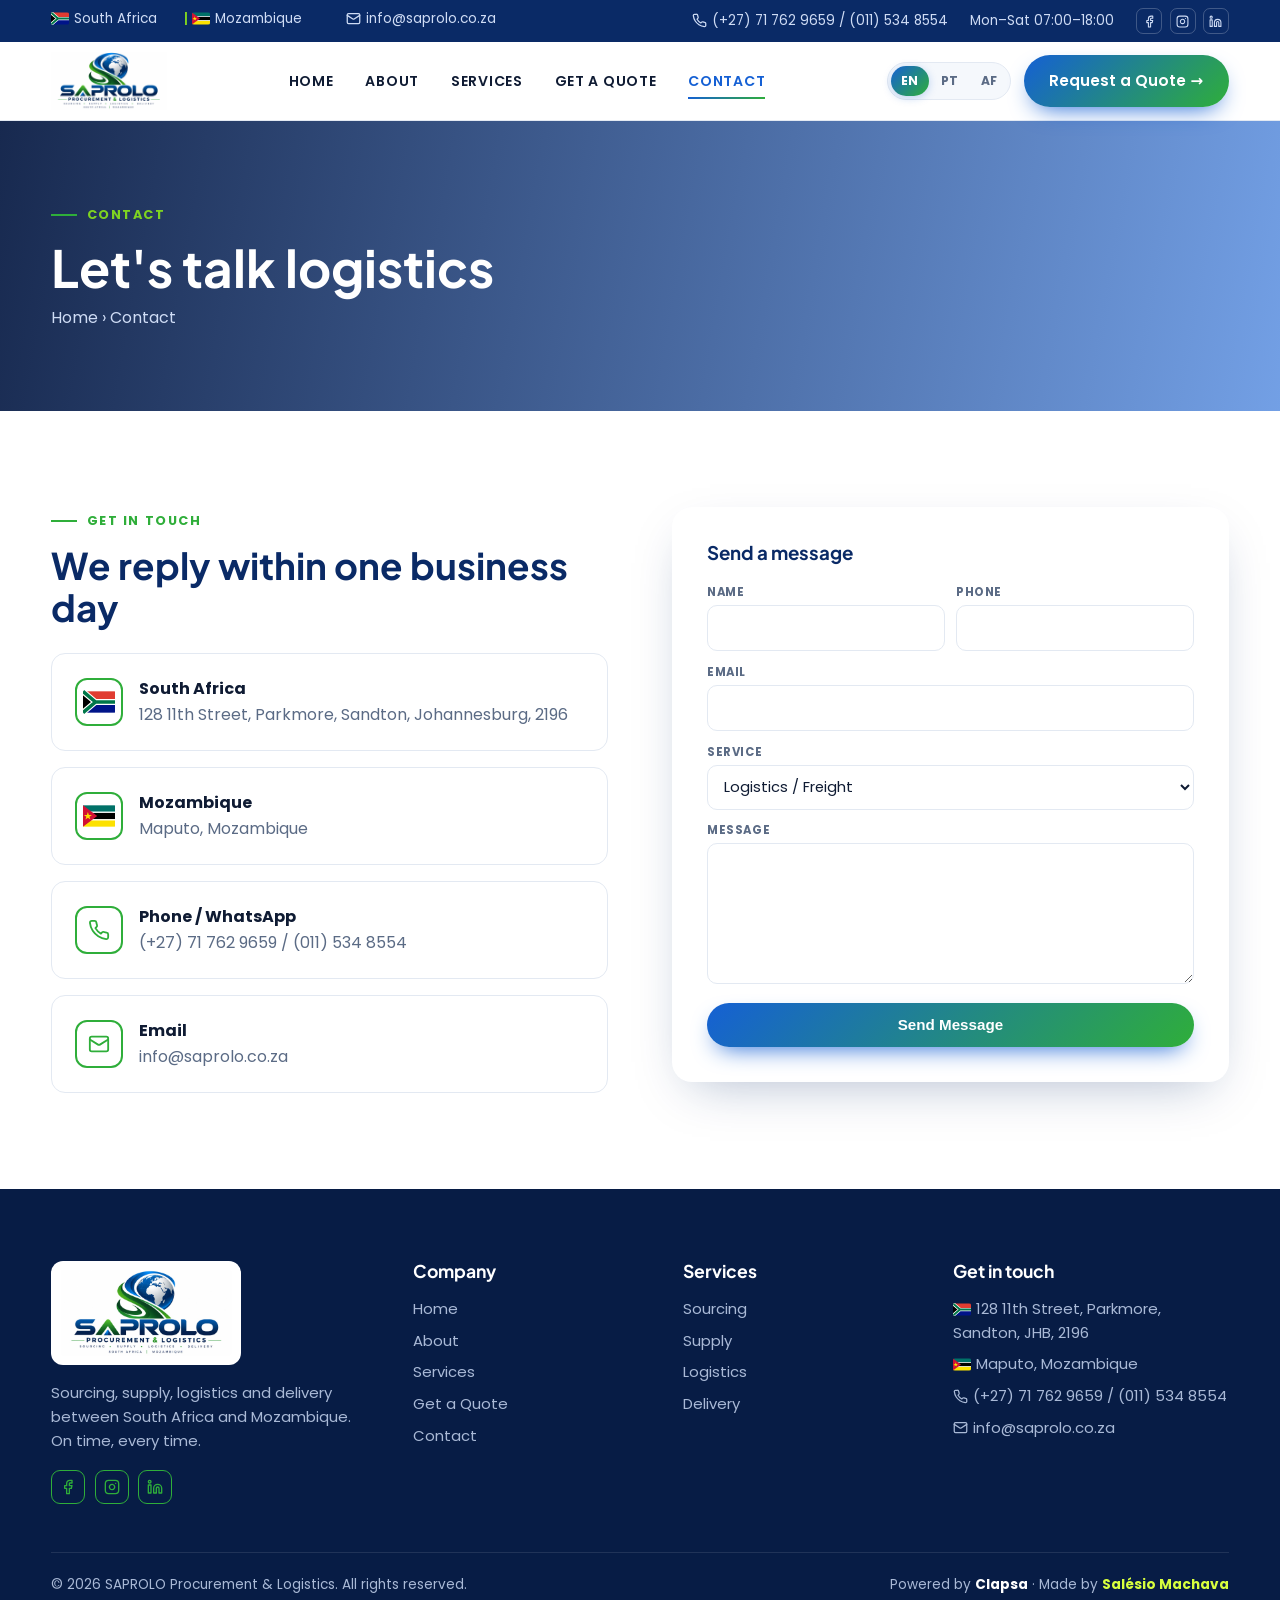
<file: contact.html>
<!DOCTYPE html>
<html lang="en"><head>
<meta charset="UTF-8"><meta name="viewport" content="width=device-width,initial-scale=1">
<title>Contact | SAPROLO Procurement & Logistics</title>
<meta name="description" content="Contact SAPROLO in Johannesburg, South Africa and Maputo, Mozambique.">
<meta property="og:type" content="website">
<meta property="og:site_name" content="SAPROLO Procurement & Logistics">
<meta property="og:title" content="Contact SAPROLO | Procurement & Logistics">
<meta property="og:description" content="Get in touch with our Johannesburg and Maputo teams for sourcing, procurement and cross-border logistics.">
<meta property="og:url" content="https://salesio.github.io/saprolo/contact.html">
<meta property="og:image" content="https://salesio.github.io/saprolo/assets/og-hero.jpg">
<meta property="og:image:type" content="image/jpeg">
<meta property="og:image:width" content="1200">
<meta property="og:image:height" content="630">
<meta name="twitter:card" content="summary_large_image">
<meta name="twitter:image" content="https://salesio.github.io/saprolo/assets/og-hero.jpg">
<link href="https://fonts.googleapis.com/css2?family=Poppins:wght@400;500;600&family=Plus+Jakarta+Sans:wght@600;700;800&display=swap" rel="stylesheet">
<link rel="icon" type="image/png" href="assets/favicon.png">
<link rel="stylesheet" href="assets/style.css">
</head>
<body data-page="contact">
<div id="header"></div>
<section class="page-hero"><div class="container"><span class="tag" style="color:var(--lime)" data-i18n="ct_tag">Contact</span><h1 data-i18n="ct_h1">Let's talk logistics</h1><p data-i18n="ct_bc">Home › Contact</p></div></section>

<section class="pad"><div class="container split" style="align-items:start">
  <div class="reveal">
    <span class="tag" data-i18n="ct_get_tag">Get in touch</span>
    <h2 style="font-size:2.3rem;margin-bottom:1.5rem" data-i18n="ct_get_h2">We reply within one business day</h2>
    <div class="grid" style="gap:1rem">
      <div class="info-card">
        <div class="ic flag" aria-hidden="true">
          <svg viewBox="0 0 36 24"><rect width="36" height="12" fill="#E03C31"/><rect y="12" width="36" height="12" fill="#001489"/><path d="M0,0 L16,12 L0,24 Z" fill="#000"/><path d="M0,2.5 L12.5,12 L0,21.5" fill="none" stroke="#FFB81C" stroke-width="2.5"/><path d="M0,0 L14,12 L0,24 M13,12 H36" fill="none" stroke="#fff" stroke-width="6.5"/><path d="M0,0 L14,12 L0,24 M13,12 H36" fill="none" stroke="#007749" stroke-width="4"/></svg>
        </div>
        <div><b data-i18n="country_za">South Africa</b><br><span style="color:var(--muted)">128 11th Street, Parkmore, Sandton, Johannesburg, 2196</span></div>
      </div>
      <div class="info-card">
        <div class="ic flag" aria-hidden="true">
          <svg viewBox="0 0 36 24"><rect width="36" height="8" fill="#007168"/><rect y="8" width="36" height="8" fill="#000"/><rect y="16" width="36" height="8" fill="#FCE100"/><rect y="7" width="36" height="1.5" fill="#fff"/><rect y="15.5" width="36" height="1.5" fill="#fff"/><polygon points="0,0 16,12 0,24" fill="#D21034"/><polygon points="5.5,7.5 6.6,10.8 10,10.8 7.2,12.8 8.3,16 5.5,14 2.7,16 3.8,12.8 1,10.8 4.4,10.8" fill="#FCE100"/></svg>
        </div>
        <div><b data-i18n="country_mz">Mozambique</b><br><span style="color:var(--muted)" data-i18n="city_maputo">Maputo, Mozambique</span></div>
      </div>
      <div class="info-card">
        <div class="ic" aria-hidden="true">
          <svg width="22" height="22" viewBox="0 0 24 24" fill="none" stroke="currentColor" stroke-width="2" stroke-linecap="round" stroke-linejoin="round"><path d="M22 16.92v3a2 2 0 0 1-2.18 2 19.79 19.79 0 0 1-8.63-3.07 19.5 19.5 0 0 1-6-6 19.79 19.79 0 0 1-3.07-8.67A2 2 0 0 1 4.11 2h3a2 2 0 0 1 2 1.72 12.84 12.84 0 0 0 .7 2.81 2 2 0 0 1-.45 2.11L8.09 9.91a16 16 0 0 0 6 6l1.27-1.27a2 2 0 0 1 2.11-.45 12.84 12.84 0 0 0 2.81.7A2 2 0 0 1 22 16.92z"/></svg>
        </div>
        <div><b data-i18n="ct_phone_lbl">Phone / WhatsApp</b><br><span style="color:var(--muted)"><a href="tel:+27717629659">(+27) 71 762 9659</a> / <a href="tel:+27115348554">(011) 534 8554</a></span></div>
      </div>
      <div class="info-card">
        <div class="ic" aria-hidden="true">
          <svg width="22" height="22" viewBox="0 0 24 24" fill="none" stroke="currentColor" stroke-width="2" stroke-linecap="round" stroke-linejoin="round"><rect width="20" height="16" x="2" y="4" rx="2"/><path d="m22 7-8.97 5.7a1.94 1.94 0 0 1-2.06 0L2 7"/></svg>
        </div>
        <div><b data-i18n="ct_email_lbl">Email</b><br><a href="mailto:info@saprolo.co.za" style="color:var(--muted)">info@saprolo.co.za</a></div>
      </div>
    </div>
  </div>
  <form class="form-card reveal" id="contactForm">
    <h3 style="margin-bottom:1.2rem" data-i18n="cf_title">Send a message</h3>
    <div class="row r2"><div class="f"><label for="f-name" data-i18n="cf_name">Name</label><input id="f-name" name="name" required></div><div class="f"><label for="f-phone" data-i18n="cf_phone">Phone</label><input id="f-phone" name="phone" type="tel"></div></div>
    <div class="row"><div class="f"><label for="f-email" data-i18n="cf_email">Email</label><input id="f-email" name="email" type="email" required></div></div>
    <div class="row"><div class="f"><label for="f-service" data-i18n="cf_service">Service</label><select id="f-service" name="service"><option data-i18n="cf_opt1">Logistics / Freight</option><option data-i18n="cf_opt2">Sourcing</option><option data-i18n="cf_opt3">Supply / Procurement</option><option data-i18n="cf_opt4">Delivery</option></select></div></div>
    <div class="row"><div class="f"><label for="msg" data-i18n="cf_msg">Message</label><textarea id="msg" name="msg" rows="5" required></textarea></div></div>
    <button class="btn btn-primary" style="width:100%;justify-content:center" data-i18n="cf_btn">Send Message</button>
  </form>
</div></section>
<div id="footer"></div>
<script src="assets/main.js"></script>
</body></html>
</file>
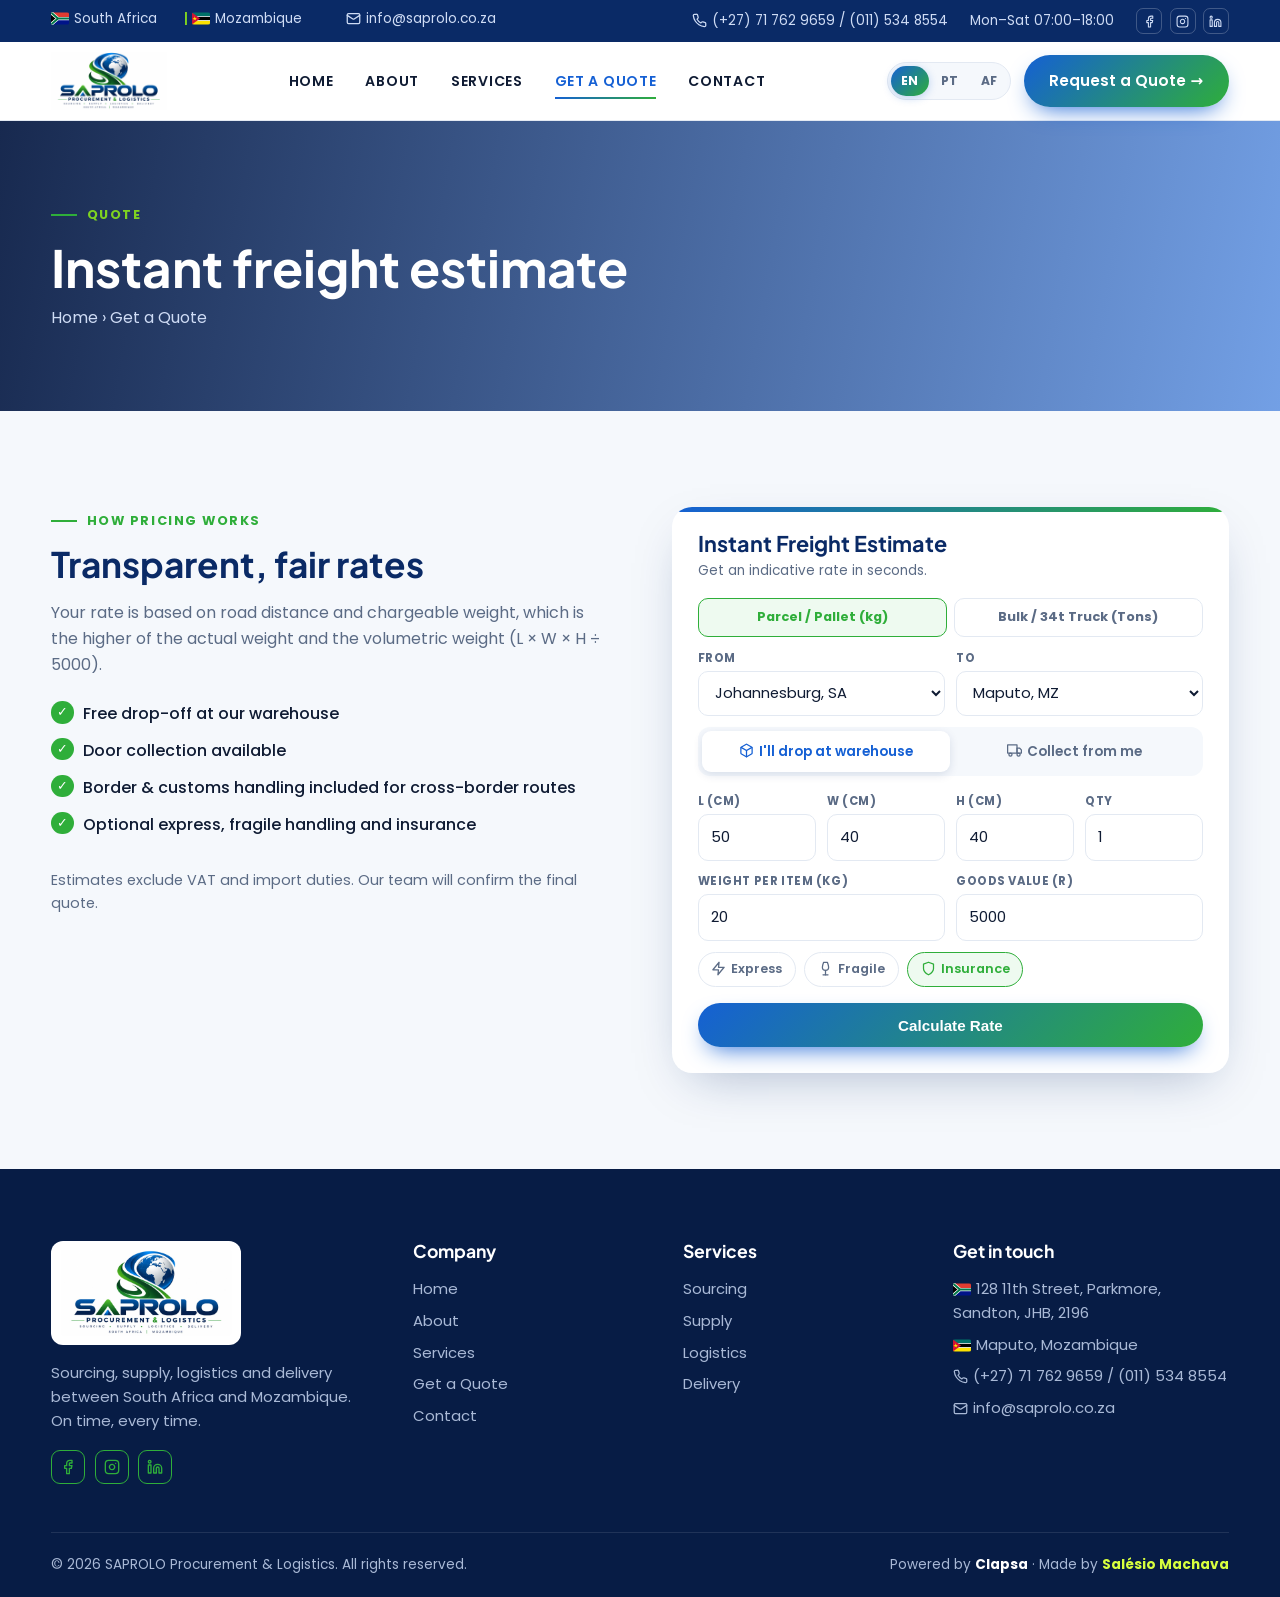
<file: quote.html>
<!DOCTYPE html>
<html lang="en"><head>
<meta charset="UTF-8"><meta name="viewport" content="width=device-width,initial-scale=1">
<title>Get a Quote | SAPROLO Procurement & Logistics</title>
<meta name="description" content="Calculate your instant road freight estimate between South Africa and Mozambique.">
<meta property="og:type" content="website">
<meta property="og:site_name" content="SAPROLO Procurement & Logistics">
<meta property="og:title" content="Instant Freight Calculator | SAPROLO Procurement & Logistics">
<meta property="og:description" content="Calculate indicative cross-border road freight rates between South Africa and Mozambique in seconds.">
<meta property="og:url" content="https://salesio.github.io/saprolo/quote.html">
<meta property="og:image" content="https://salesio.github.io/saprolo/assets/og-hero.jpg">
<meta property="og:image:type" content="image/jpeg">
<meta property="og:image:width" content="1200">
<meta property="og:image:height" content="630">
<meta name="twitter:card" content="summary_large_image">
<meta name="twitter:image" content="https://salesio.github.io/saprolo/assets/og-hero.jpg">
<link href="https://fonts.googleapis.com/css2?family=Poppins:wght@400;500;600&family=Plus+Jakarta+Sans:wght@600;700;800&display=swap" rel="stylesheet">
<link rel="icon" type="image/png" href="assets/favicon.png">
<link rel="stylesheet" href="assets/style.css">
</head>
<body data-page="quote">
<div id="header"></div>
<section class="page-hero"><div class="container"><span class="tag" style="color:var(--lime)" data-i18n="qt_tag">Quote</span><h1 data-i18n="qt_h1">Instant freight estimate</h1><p data-i18n="qt_bc">Home › Get a Quote</p></div></section>
<section class="pad bg-soft"><div class="container split" style="align-items:start">
<div><span class="tag" data-i18n="qt_how_tag">How pricing works</span><h2 style="font-size:2.2rem;margin-bottom:1rem" data-i18n="qt_how_h2">Transparent, fair rates</h2>
<p style="color:var(--muted)" data-i18n="qt_how_p">Your rate is based on road distance and chargeable weight, which is the higher of the actual weight and the volumetric weight (L × W × H ÷ 5000).</p>
<ul class="checks"><li data-i18n="qt_c1">Free drop-off at our warehouse</li><li data-i18n="qt_c2">Door collection available</li><li data-i18n="qt_c3">Border & customs handling included for cross-border routes</li><li data-i18n="qt_c4">Optional express, fragile handling and insurance</li></ul>
<p style="color:var(--muted);font-size:.9rem" data-i18n="qt_note">Estimates exclude VAT and import duties. Our team will confirm the final quote.</p></div>
<form class="calc">
    <h3 data-i18n="calc_title">Instant Freight Estimate</h3>
    <p class="sub" data-i18n="calc_sub">Get an indicative rate in seconds.</p>
    <input type="hidden" name="ctype" value="parcel">
    <div class="calc-tabs" role="tablist">
      <button type="button" class="active" data-ctype="parcel" data-i18n="tab_parcel">Parcel / Pallet (kg)</button>
      <button type="button" data-ctype="bulk" data-i18n="tab_bulk">Bulk / 34t Truck (Tons)</button>
    </div>
    <div class="row r2">
      <div class="f"><label for="c-from" data-i18n="calc_from">From</label><select id="c-from" name="from"></select></div>
      <div class="f"><label for="c-to" data-i18n="calc_to">To</label><select id="c-to" name="to"></select></div>
    </div>
    <div class="parcel-fields">
      <div class="seg">
        <input type="radio" name="mode" id="m1" value="dropoff" checked><label for="m1"><svg class="ic-inl" viewBox="0 0 24 24" fill="none" stroke="currentColor" stroke-width="2" stroke-linecap="round" stroke-linejoin="round"><path d="M21 16V8a2 2 0 0 0-1-1.73l-7-4a2 2 0 0 0-2 0l-7 4A2 2 0 0 0 3 8v8a2 2 0 0 0 1 1.73l7 4a2 2 0 0 0 2 0l7-4A2 2 0 0 0 21 16z"/><polyline points="3.27 6.96 12 12.01 20.73 6.96"/><line x1="12" y1="22.08" x2="12" y2="12"/></svg><span data-i18n="calc_drop">I'll drop at warehouse</span></label>
        <input type="radio" name="mode" id="m2" value="collect"><label for="m2"><svg class="ic-inl" viewBox="0 0 24 24" fill="none" stroke="currentColor" stroke-width="2" stroke-linecap="round" stroke-linejoin="round"><rect x="1" y="3" width="15" height="13"/><polygon points="16 8 20 8 23 11 23 16 16 16 16 8"/><circle cx="5.5" cy="18.5" r="2.5"/><circle cx="18.5" cy="18.5" r="2.5"/></svg><span data-i18n="calc_collect">Collect from me</span></label>
      </div>
      <div class="row r4">
        <div class="f"><label for="c-l" data-i18n="calc_l">L (cm)</label><input id="c-l" name="l" type="number" min="1" value="50" required></div>
        <div class="f"><label for="c-w" data-i18n="calc_w">W (cm)</label><input id="c-w" name="w" type="number" min="1" value="40" required></div>
        <div class="f"><label for="c-h" data-i18n="calc_h">H (cm)</label><input id="c-h" name="h" type="number" min="1" value="40" required></div>
        <div class="f"><label for="c-qty" data-i18n="calc_qty">Qty</label><input id="c-qty" name="qty" type="number" min="1" value="1" required></div>
      </div>
      <div class="row r2">
        <div class="f"><label for="c-kg" data-i18n="calc_kg">Weight per item (kg)</label><input id="c-kg" name="kg" type="number" min="0.1" step="0.1" value="20" required></div>
        <div class="f"><label for="c-val" data-i18n="calc_val">Goods value (R)</label><input id="c-val" name="value" type="number" min="0" value="5000"></div>
      </div>
      <div class="chips">
        <label class="chip"><input type="checkbox" name="express"><svg class="ic-inl" viewBox="0 0 24 24" fill="none" stroke="currentColor" stroke-width="2" stroke-linecap="round" stroke-linejoin="round"><polygon points="13 2 3 14 12 14 11 22 21 10 12 10 13 2"/></svg><span data-i18n="calc_exp">Express</span></label>
        <label class="chip"><input type="checkbox" name="fragile"><svg class="ic-inl" viewBox="0 0 24 24" fill="none" stroke="currentColor" stroke-width="2" stroke-linecap="round" stroke-linejoin="round"><path d="M8 22h8"/><path d="M12 15v7"/><path d="M12 15a5 5 0 0 0 5-5c0-2-.5-4-2-8H9c-1.5 4-2 6-2 8a5 5 0 0 0 5 5Z"/></svg><span data-i18n="calc_frag">Fragile</span></label>
        <label class="chip"><input type="checkbox" name="insure" checked><svg class="ic-inl" viewBox="0 0 24 24" fill="none" stroke="currentColor" stroke-width="2" stroke-linecap="round" stroke-linejoin="round"><path d="M12 22s8-4 8-10V5l-8-3-8 3v7c0 6 8 10 8 10z"/></svg><span data-i18n="calc_ins">Insurance</span></label>
      </div>
    </div>
    <div class="bulk-fields" style="display:none">
      <div class="row r2">
        <div class="f">
          <label for="c-tons" data-i18n="calc_tons">Quantity (Tons)</label>
          <input id="c-tons" name="tons" type="number" min="1" step="1" value="34">
          <div class="presets">
            <button type="button" data-tons="34">34t (1 Truck)</button>
            <button type="button" data-tons="68">68t (2 Trucks)</button>
            <button type="button" data-tons="60000">60,000t (Monthly)</button>
          </div>
        </div>
        <div class="f">
          <label for="c-cargo" data-i18n="calc_cargo">Commodity</label>
          <select id="c-cargo" name="cargo">
            <option value="coal" data-i18n="cg_coal">Coal / Chrome / Minerals</option>
            <option value="agri" data-i18n="cg_agri">Beans / Grain / Agri (Backhaul)</option>
            <option value="const" data-i18n="cg_const">Construction / Steel / Cement</option>
          </select>
        </div>
      </div>
      <div class="chips">
        <label class="chip"><input type="checkbox" name="client_diesel" checked><span data-i18n="calc_diesel">Client supplies diesel (Net)</span></label>
        <label class="chip"><input type="checkbox" name="backhaul"><span data-i18n="calc_backhaul">Backhaul rate</span></label>
      </div>
    </div>
    <button class="btn btn-primary" style="width:100%;justify-content:center" data-i18n="calc_btn">Calculate Rate</button>
    <div class="result"></div>
  </form>
</div></section>
<div id="footer"></div>
<script src="assets/main.js"></script>
</body></html>
</file>
<file: assets/style.css>
:root{
  --navy:#0a2a66;--blue:#1560d4;--sky:#2fa4ff;--green:#2fae3a;--lime:#7ed321;
  --ink:#0f1b33;--muted:#5b6b85;--bg:#f5f8fc;--line:#e3e9f2;--white:#fff;
  --grad:linear-gradient(135deg,var(--blue),var(--green));
  --r:14px;--shadow:0 18px 50px -20px rgba(10,42,102,.35);
}
*{box-sizing:border-box;margin:0;padding:0}
html{scroll-behavior:smooth}
body{font-family:"Poppins",system-ui,sans-serif;color:var(--ink);background:var(--white);line-height:1.6}
h1,h2,h3,h4{font-family:"Plus Jakarta Sans",sans-serif;line-height:1.15;color:var(--navy)}
a{color:inherit;text-decoration:none}
img{max-width:100%;display:block}
.container{width:min(1260px,92%);margin:auto}
.btn{display:inline-flex;align-items:center;gap:.5rem;padding:.85rem 1.6rem;border-radius:50px;font-weight:600;border:0;cursor:pointer;transition:.25s;font-size:.95rem}
.btn-primary{background:var(--grad);color:#fff;box-shadow:0 10px 25px -10px var(--blue)}
.btn-primary:hover{transform:translateY(-2px);filter:brightness(1.08)}
.btn-ghost{border:2px solid rgba(255,255,255,.6);color:#fff}
.btn-ghost:hover{background:#fff;color:var(--navy)}
.tag{display:inline-block;font-size:.8rem;font-weight:700;letter-spacing:.12em;text-transform:uppercase;color:var(--green);margin-bottom:.8rem}
.tag::before{content:"";display:inline-block;width:26px;height:2px;background:var(--green);vertical-align:middle;margin-right:.6rem}

/* Topbar + header */
.topbar{background:var(--navy);color:#cfdcf5;font-size:.85rem}
.topbar .container{display:flex;justify-content:space-between;padding:.5rem 0;gap:1rem;flex-wrap:wrap}
.topbar span{margin-right:1.4rem}
.topbar a{transition:.2s}.topbar a:hover{color:var(--lime)}
.topbar b{color:var(--lime);font-weight:600}
.socials{display:inline-flex;align-items:center;gap:.45rem}
.socials a{width:26px;height:26px;border-radius:7px;border:1px solid rgba(255,255,255,.22);display:inline-grid;place-items:center;color:#cfdcf5;transition:.2s}
.socials a:hover{border-color:var(--lime);color:var(--lime);transform:translateY(-1px)}
.socials a svg{width:13px;height:13px;display:block}
footer .socials{margin-top:1.1rem;gap:.6rem}
footer .socials a{width:34px;height:34px;border-radius:9px;border:1.5px solid var(--green);color:var(--green)}
footer .socials a svg{width:16px;height:16px}
footer .socials a:hover{background:var(--green);color:#fff;border-color:var(--green)}
header.site{position:sticky;top:0;z-index:50;background:rgba(255,255,255,.96);backdrop-filter:blur(10px);border-bottom:1px solid var(--line)}
header.site .container{display:flex;align-items:center;justify-content:space-between;height:78px}
.brand img{height:58px;mix-blend-mode:multiply}
nav.main{display:flex;gap:2rem;align-items:center}
nav.main a{font-weight:600;font-size:.88rem;text-transform:uppercase;letter-spacing:.05em;color:var(--ink);position:relative;padding:.3rem 0}
nav.main a::after{content:"";position:absolute;left:0;bottom:-2px;height:2px;width:0;background:var(--grad);transition:.25s}
nav.main a:hover::after,nav.main a.active::after{width:100%}
nav.main a.active{color:var(--blue)}
.burger{display:none;background:none;border:0;font-size:1.7rem;color:var(--navy);cursor:pointer}
.head-right{display:flex;align-items:center;gap:.8rem}
.lang-switch{display:inline-flex;background:var(--bg);border:1px solid var(--line);border-radius:50px;padding:3px;gap:2px}
.lang-switch button{border:0;background:transparent;padding:.32rem .65rem;border-radius:50px;font:inherit;font-size:.76rem;font-weight:700;color:var(--muted);cursor:pointer;transition:.2s}
.lang-switch button.active{background:var(--grad);color:#fff;box-shadow:0 2px 8px rgba(21,96,212,.25)}

/* Hero */
.hero{position:relative;color:#fff;padding:5rem 0 6rem;background:
 linear-gradient(100deg,rgba(6,25,66,.94) 0%,rgba(10,42,102,.82) 45%,rgba(21,96,212,.35) 100%),
 url("https://images.unsplash.com/photo-1601584115197-04ecc0da31d7?auto=format&fit=crop&w=1900&q=70") center/cover}
.hero .container{display:grid;grid-template-columns:1.05fr .95fr;gap:3rem;align-items:center}
.hero h1{color:#fff;font-size:clamp(2.3rem,4.6vw,3.8rem);margin-bottom:1.2rem}
.hero h1 em{font-style:normal;background:linear-gradient(90deg,var(--sky),var(--lime));-webkit-background-clip:text;background-clip:text;color:transparent}
.hero p.lead{font-size:1.1rem;color:#d6e2f7;max-width:520px;margin-bottom:2rem}
.hero .actions{display:flex;gap:1rem;flex-wrap:wrap}
.hero .stats{display:flex;gap:2.5rem;margin-top:2.8rem}
.hero .stats b{display:block;font-family:"Plus Jakarta Sans";font-size:2rem;color:#fff}
.hero .stats span{font-size:.85rem;color:#b9c9e6}
.hero .tag{color:var(--lime)}.hero .tag::before{background:var(--lime)}

/* Calculator */
.calc{position:relative;overflow:hidden;background:#fff;color:var(--ink);border-radius:20px;padding:1.6rem;box-shadow:var(--shadow)}
.calc::before{content:"";position:absolute;inset:0 0 auto 0;height:5px;background:var(--grad)}
.calc h3{font-size:1.35rem;margin-bottom:.2rem}
.calc .sub{font-size:.85rem;color:var(--muted);margin-bottom:1rem}
.seg{display:grid;grid-template-columns:1fr 1fr;background:var(--bg);border-radius:12px;padding:4px;margin-bottom:1rem}
.seg label{text-align:center;padding:.6rem;border-radius:9px;font-size:.85rem;font-weight:600;cursor:pointer;color:var(--muted);transition:.2s}
.seg input{display:none}
.seg input:checked+label{background:#fff;color:var(--blue);box-shadow:0 3px 10px rgba(10,42,102,.12)}
.calc-tabs{display:grid;grid-template-columns:1fr 1fr;gap:.4rem;margin-bottom:.75rem}
.calc-tabs button{border:1.5px solid var(--line);background:#fff;color:var(--muted);padding:.5rem .6rem;border-radius:10px;font:inherit;font-size:.8rem;font-weight:700;cursor:pointer;transition:.2s}
.calc-tabs button.active{border-color:var(--green);background:#eefaf0;color:var(--green)}
.presets{display:flex;gap:.35rem;margin-top:.3rem;flex-wrap:wrap}
.presets button{border:1px solid var(--line);background:var(--bg);color:var(--muted);font:inherit;font-size:.7rem;font-weight:600;padding:.18rem .5rem;border-radius:6px;cursor:pointer}
.presets button:hover{border-color:var(--blue);color:var(--blue)}
.row{display:grid;gap:.7rem;margin-bottom:.7rem}
.r2{grid-template-columns:1fr 1fr}.r4{grid-template-columns:repeat(4,1fr)}
.f label{display:block;font-size:.72rem;font-weight:700;text-transform:uppercase;letter-spacing:.05em;color:var(--muted);margin-bottom:.25rem}
.f input,.f select,.f textarea{width:100%;padding:.65rem .75rem;border:1.5px solid var(--line);border-radius:10px;font:inherit;font-size:.92rem;background:#fff;color:var(--ink);transition:.2s}
.f input:focus,.f select:focus,.f textarea:focus{outline:0;border-color:var(--blue);box-shadow:0 0 0 3px rgba(21,96,212,.12)}
.chips{display:flex;gap:.5rem;flex-wrap:wrap;margin:.3rem 0 1rem}
.chip{font-size:.8rem;font-weight:600;padding:.4rem .8rem;border:1.5px solid var(--line);border-radius:50px;cursor:pointer;user-select:none;color:var(--muted)}
.chip input{display:none}
.chip:has(input:checked){border-color:var(--green);color:var(--green);background:#eefaf0}
.result{margin-top:1rem;background:linear-gradient(135deg,#0a2a66,#1560d4);color:#fff;border-radius:14px;padding:1.1rem 1.2rem;display:none}
.result.show{display:block;animation:pop .35s ease}
@keyframes pop{from{opacity:0;transform:translateY(8px)}to{opacity:1;transform:none}}
.result .total{display:flex;justify-content:space-between;align-items:end;border-bottom:1px solid rgba(255,255,255,.2);padding-bottom:.7rem;margin-bottom:.7rem}
.result .total b{font-family:"Plus Jakarta Sans";font-size:2rem;color:var(--lime)}
.result dl{display:grid;grid-template-columns:1fr auto;gap:.2rem .8rem;font-size:.85rem;color:#d6e2f7}
.result dd{text-align:right;color:#fff;font-weight:600}
.result .note{font-size:.75rem;color:#b9c9e6;margin-top:.7rem}
.result .btn{margin-top:.8rem;background:#fff;color:var(--navy);width:100%;justify-content:center}

/* Sections */
section.pad{padding:6rem 0}
.bg-soft{background:var(--bg)}
.head{max-width:640px;margin-bottom:3rem}
.head.center{margin:0 auto 3rem;text-align:center}
.head.center .tag::before{display:none}
.head h2{font-size:clamp(1.9rem,3.2vw,2.7rem);margin-bottom:.8rem}
.head p{color:var(--muted)}
.grid{display:grid;gap:1.6rem}
.g4{grid-template-columns:repeat(4,1fr)}.g3{grid-template-columns:repeat(3,1fr)}.g2{grid-template-columns:1fr 1fr}
.card{background:#fff;border:1px solid var(--line);border-radius:var(--r);padding:2rem;transition:.3s;position:relative;overflow:hidden;text-align:center}
.card>*:not(.num){position:relative;z-index:1}
.card:hover{transform:translateY(-6px);box-shadow:var(--shadow);border-color:transparent}
.card .ic{width:100%;height:58px;border-radius:14px;display:grid;place-items:center;background:transparent;border:2px solid var(--green);color:var(--green);font-size:1.6rem;margin:0 auto 1.2rem}
.card .ic svg,.feat .ic svg{width:26px;height:26px;display:block}
.card h3{font-size:1.25rem;margin-bottom:.5rem}
.card p{color:var(--muted);font-size:.95rem}
.card .more{display:inline-block;margin-top:1rem;font-weight:600;color:var(--blue);font-size:.9rem}
.card .num{position:absolute;right:1rem;bottom:.1rem;z-index:0;font-family:"Plus Jakarta Sans";font-size:3.2rem;font-weight:800;color:#eef3fa;pointer-events:none}
.split{display:grid;grid-template-columns:1fr 1fr;gap:4rem;align-items:center}
.split img{border-radius:20px;box-shadow:var(--shadow);aspect-ratio:5/4;object-fit:cover;width:100%}
.checks{list-style:none;margin:1.5rem 0 2rem;display:grid;gap:.7rem}
.checks li{padding-left:2rem;position:relative;font-weight:500}
.checks li::before{content:"✓";position:absolute;left:0;top:0;width:1.4rem;height:1.4rem;border-radius:50%;background:var(--green);color:#fff;font-size:.8rem;display:grid;place-items:center}
.band{background:var(--grad);color:#fff;border-radius:24px;padding:3.5rem;display:flex;justify-content:space-between;align-items:center;gap:2rem;flex-wrap:wrap}
.band h2{color:#fff;font-size:2rem}
.band .btn{background:#fff;color:var(--navy)}
.counter{text-align:center}
.counter b{font-family:"Plus Jakarta Sans";font-size:2.8rem;background:var(--grad);-webkit-background-clip:text;background-clip:text;color:transparent;display:block}
.counter span{color:var(--muted);font-weight:500}
.route{display:flex;align-items:center;justify-content:center;gap:1rem;flex-wrap:wrap;font-family:"Plus Jakarta Sans";font-weight:700;color:var(--navy)}
.route i{flex:0 0 60px;height:2px;background:var(--grad)}
.route span{background:#fff;border:1px solid var(--line);padding:.6rem 1.1rem;border-radius:50px}

/* Page hero */
.page-hero{color:#fff;padding:5rem 0;background:linear-gradient(100deg,rgba(6,25,66,.93),rgba(21,96,212,.6)),url("https://images.unsplash.com/photo-1586528116311-ad8dd3c8310d?auto=format&fit=crop&w=1900&q=70") center/cover}
.page-hero h1{color:#fff;font-size:clamp(2.2rem,4vw,3.2rem)}
.page-hero p{color:#cfdcf5;margin-top:.5rem}

/* Contact */
.info-card{display:flex;gap:1rem;align-items:center;padding:1.4rem;border-radius:var(--r);background:#fff;border:1px solid var(--line)}
.info-card .ic{flex:0 0 48px;height:48px;border-radius:12px;background:transparent;border:2px solid var(--green);display:grid;place-items:center;color:var(--green);font-size:1.2rem;overflow:hidden}
.info-card .ic.flag{padding:6px}
.info-card .ic.flag svg{width:100%;height:100%;border-radius:6px;display:block}
.flag-sm{width:18px;height:13px;border-radius:2px;vertical-align:-2px;margin-right:5px;display:inline-block}
.ic-inl{width:15px;height:15px;vertical-align:-2.5px;margin-right:5px;display:inline-block}
.form-card{background:#fff;border-radius:20px;padding:2.2rem;box-shadow:var(--shadow)}

/* Footer */
footer{background:#071c45;color:#a9b9d6;padding:4.5rem 0 0;font-size:.93rem}
footer .cols{display:grid;grid-template-columns:1.4fr 1fr 1fr 1.2fr;gap:2.5rem}
footer h4{color:#fff;margin-bottom:1rem;font-size:1.1rem}
footer ul{list-style:none;display:grid;gap:.5rem}
footer a:hover{color:var(--lime)}
footer .flogo{background:#fff;border-radius:12px;padding:.6rem;width:190px;margin-bottom:1rem}
footer .bottom{border-top:1px solid rgba(255,255,255,.1);margin-top:3rem;padding:1.3rem 0;display:flex;justify-content:space-between;flex-wrap:wrap;gap:1rem;font-size:.85rem}
footer .bottom b{color:#fff}

.reveal{opacity:0;transform:translateY(25px);transition:.7s ease}
.reveal.in{opacity:1;transform:none}

@media(max-width:980px){
  .hero .container,.split,.g2{grid-template-columns:1fr}
  .g4{grid-template-columns:1fr 1fr}.g3{grid-template-columns:1fr}
  footer .cols{grid-template-columns:1fr 1fr}
  nav.main{position:absolute;top:100%;left:0;right:0;background:#fff;flex-direction:column;padding:1.5rem;gap:1rem;border-bottom:1px solid var(--line);box-shadow:0 14px 30px rgba(10,42,102,.12);opacity:0;visibility:hidden;pointer-events:none;transform:translateY(-8px);transition:.25s}
  nav.main.open{opacity:1;visibility:visible;pointer-events:auto;transform:none}
  .burger{display:block}
  header.site .btn{display:none}
}
@media(max-width:560px){
  .g4,footer .cols{grid-template-columns:1fr}
  .r4{grid-template-columns:1fr 1fr}
  .topbar .container>div:last-child{display:none}
  .hero .stats{gap:1.4rem}
  .band{padding:2.2rem}
}

/* ===== v2 additions ===== */
.rotate{display:inline-block;background:linear-gradient(90deg,var(--sky),var(--lime));-webkit-background-clip:text;background-clip:text;color:transparent;transition:opacity .35s,transform .35s}
.rotate.out{opacity:0;transform:translateY(12px)}
.features{position:relative;z-index:5;margin-top:-3.5rem}
.features .grid{background:#fff;border-radius:18px;box-shadow:var(--shadow);padding:1.4rem;gap:0}
.feat{display:flex;gap:1rem;align-items:center;padding:1rem 1.2rem;border-right:1px solid var(--line)}
.feat:last-child{border-right:0}
.feat .ic{flex:0 0 52px;height:52px;border-radius:14px;display:grid;place-items:center;background:transparent;border:2px solid var(--green);color:var(--green);font-size:1.4rem;transition:.3s}
.feat:hover .ic{border-color:var(--blue);transform:rotate(-8deg)}
.feat h4{font-size:1.05rem}.feat p{font-size:.85rem;color:var(--muted)}
.statband{background:var(--navy);color:#fff;border-radius:20px;padding:2.5rem;display:grid;grid-template-columns:repeat(4,1fr);gap:1rem;text-align:center}
.statband b{display:block;font-family:"Plus Jakarta Sans";font-size:2.6rem;color:var(--lime);line-height:1.1}
.statband span{color:#b9c9e6;font-size:.9rem}
.chiplist{display:flex;flex-wrap:wrap;gap:.6rem}
.chiplist span{background:#fff;border:1px solid var(--line);padding:.55rem 1rem;border-radius:50px;font-weight:500;font-size:.9rem;transition:.2s}
.chiplist span:hover{border-color:var(--green);color:var(--green)}
.corridor{background:linear-gradient(135deg,#071c45,#0a2a66);color:#fff;border-radius:24px;padding:3.5rem;overflow:hidden;position:relative}
.corridor h2{color:#fff}.corridor .head p{color:#b9c9e6}
.track{display:grid;grid-template-columns:repeat(5,1fr);position:relative;margin:2.5rem 0}
.track::before{content:"";position:absolute;top:22px;left:10%;right:10%;height:3px;background:linear-gradient(90deg,var(--sky),var(--lime));border-radius:3px}
.stop{text-align:center;position:relative}
.stop i{display:grid;place-items:center;width:46px;height:46px;margin:0 auto .8rem;border-radius:50%;background:#fff;color:var(--navy);font-style:normal;font-weight:800;box-shadow:0 0 0 6px rgba(126,211,33,.25)}
.stop b{display:block;font-family:"Plus Jakarta Sans"}.stop small{color:#9fb3d6}
.facts{display:grid;grid-template-columns:repeat(3,1fr);gap:1rem}
.facts div{background:rgba(255,255,255,.06);border:1px solid rgba(255,255,255,.1);border-radius:14px;padding:1.2rem}
.facts b{color:var(--lime);font-family:"Plus Jakarta Sans";font-size:1.4rem;display:block}
.facts span{color:#cfdcf5;font-size:.9rem}
.cta-photo{color:#fff;text-align:center;padding:6rem 0;background:linear-gradient(rgba(6,25,66,.88),rgba(6,25,66,.88)),url("https://images.unsplash.com/photo-1494412574643-ff11b0a5c1c3?auto=format&fit=crop&w=1900&q=70") center/cover fixed}
.cta-photo h2{color:#fff;font-size:clamp(1.9rem,3.5vw,2.8rem);margin-bottom:.8rem}
.cta-photo p{color:#cfdcf5;margin-bottom:2rem}
.cta-photo .actions{display:flex;gap:1rem;justify-content:center;flex-wrap:wrap}
.vcard{border-left:4px solid var(--green);text-align:left}
@media(max-width:980px){.feat{border-right:0}.statband,.facts{grid-template-columns:1fr 1fr}.track{grid-template-columns:1fr;gap:1.4rem}.track::before{display:none}.corridor{padding:2rem}}
</file>
